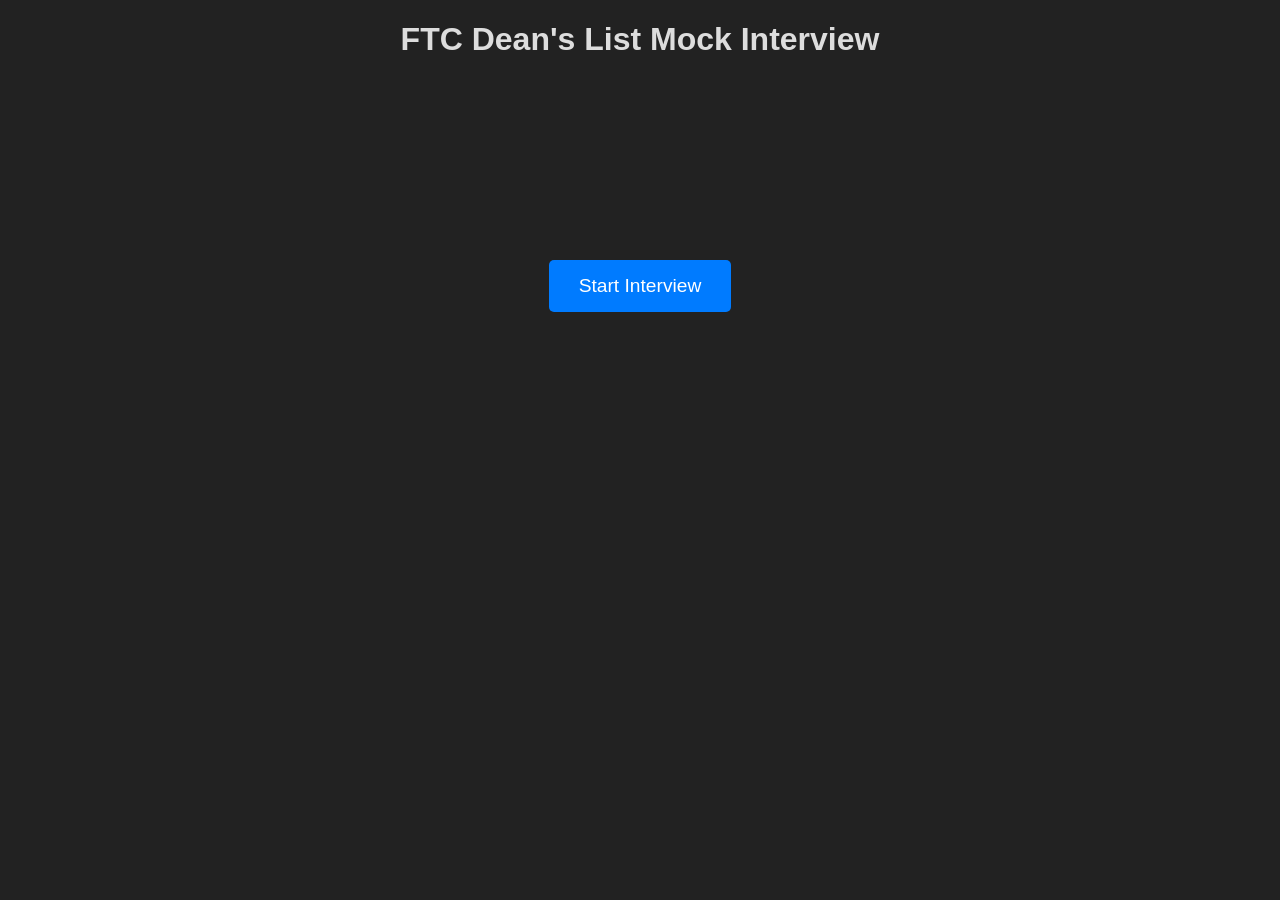
<file: DeansList.html>
<!DOCTYPE html>
<html lang="en">
<head>
    <meta charset="UTF-8">
    <meta name="viewport" content="width=device-width, initial-scale=1.0">
    <title>FTC Dean's List Mock Interview</title>
    <script>
        let questions = [
            "Describe one example of how you are a leader.", "What leadership style do you find works best for you?",
            "What advice would you give to a student considering joining a FIRST team?",
            "Tell me about a problem your team experienced and how you helped solve it."
        ];

        let currentAnswer = "";
        let currentQuestion = "";
        let timer;
        let timeLeft = 600;
        let transcript = "";
        let recognition; // Global variable for speech recognition

        async function startInterview() {
            document.getElementById("start-button").style.display = "none";
            document.getElementById("interview-section").style.display = "block";
            startTimer();
            askQuestion();
        }

        function startTimer() {
            const timerElement = document.getElementById("timer");
            timer = setInterval(() => {
                if (timeLeft <= 0) {
                    clearInterval(timer);
                    endInterview();
                    return;
                }
                timeLeft--;
                const minutes = Math.floor(timeLeft / 60);
                const seconds = timeLeft % 60;
                timerElement.innerText = `${minutes}:${seconds.toString().padStart(2, '0')}`;
            }, 1000);
        }

        function askQuestion() {
            if (questions.length === 0) {
                endInterview();
                return;
            }

            currentQuestion = questions.shift();
            document.getElementById("question-display").innerText = currentQuestion;
            speak(currentQuestion);
            transcript += `Interviewer: ${currentQuestion}\n`;
        }

        function nextQuestion() {
            const answer = currentAnswer.trim();
            if (answer) {
                transcript += `Speaker: ${answer}\n`;
            }
            currentAnswer = "";
            document.getElementById("current-answer").innerText = "";
            askQuestion();
        }

        function playTone() {
            const audioContext = new (window.AudioContext || window.webkitAudioContext)();
            const oscillator = audioContext.createOscillator();
            const gainNode = audioContext.createGain();

            oscillator.type = 'sine'; // Sine wave
            oscillator.frequency.setValueAtTime(650, audioContext.currentTime); // 650Hz frequency
            gainNode.gain.setValueAtTime(0.1, audioContext.currentTime); // Set the volume to 10% of the maximum
            oscillator.connect(gainNode);
            gainNode.connect(audioContext.destination);

            oscillator.start(); // Start the tone
            setTimeout(() => {
                oscillator.stop(); // Stop the tone after 2 seconds
            }, 500);
        }

        function endInterview() {
            clearInterval(timer);
            playTone();
            stopSpeechRecognition(); // Stop recognition explicitly
            document.getElementById("interview-section").style.display = "none";
            document.getElementById("end-message").style.display = "block";

            const transcriptElement = document.createElement("pre");
            transcriptElement.textContent = transcript;
            document.getElementById("end-message").appendChild(transcriptElement);

            const blob = new Blob([transcript], { type: "text/plain" });
            const link = document.createElement("a");
            link.href = URL.createObjectURL(blob);
            link.download = "interview_transcript.txt";
            link.innerText = "Download Transcript";
            document.getElementById("end-message").appendChild(link);
        }

        let voices = [];

        function loadVoices() {
            voices = window.speechSynthesis.getVoices();
        }

        window.speechSynthesis.onvoiceschanged = loadVoices;

        function speak(text) {
            const utterance = new SpeechSynthesisUtterance(text);
            utterance.pitch = 0.8;  // Lower pitch for a deeper voice
            utterance.rate = 1;     // Slightly slower rate for better clarity

            // Wait until voices are loaded
            if (voices.length === 0) {
                loadVoices();  // Load voices if not loaded yet
            }

            // Select a male voice (example: English male voice)
            const maleVoice = voices.find(voice => voice.name.toLowerCase().includes('male') && voice.lang.includes('en'));

            if (maleVoice) {
                utterance.voice = maleVoice;  // Set the voice to the selected male voice
            }

            utterance.onstart = () => {
                document.getElementById("model").classList.add("talking");
            };

            utterance.onend = () => {
                document.getElementById("model").classList.remove("talking");
                startSpeechRecognition();
            };

            window.speechSynthesis.cancel(); // Ensure no overlapping utterances
            window.speechSynthesis.speak(utterance);
        }

        function startSpeechRecognition() {
            if (!('webkitSpeechRecognition' in window)) {
                alert("Your browser does not support speech recognition.");
                return;
            }

            if (!recognition) {
                recognition = new webkitSpeechRecognition();
                recognition.continuous = true; // Keeps the recognition running
                recognition.interimResults = true;

                recognition.onresult = (event) => {
                    let interimTranscript = "";
                    for (let i = event.resultIndex; i < event.results.length; i++) {
                        if (event.results[i].isFinal) {
                            currentAnswer += event.results[i][0].transcript.trim() + " ";
                        } else {
                            interimTranscript += event.results[i][0].transcript;
                        }
                    }
                    document.getElementById("current-answer").innerText = currentAnswer + interimTranscript;
                };

                recognition.onerror = (event) => {
                    console.error("Speech recognition error: ", event.error);
                    if (event.error === 'not-allowed' || event.error === 'service-not-allowed') {
                        stopSpeechRecognition();
                    }
                };

                recognition.onend = () => {
                    // Restart recognition if the interview is still ongoing
                    if (timeLeft > 0 && document.getElementById("interview-section").style.display === "block") {
                        recognition.start();
                    }
                };
            }

            recognition.start();
        }

        function stopSpeechRecognition() {
            if (recognition) {
                recognition.stop();
                recognition = null; // Clean up
            }
        }
    </script>
    <style>
        body {
            font-family: Arial, sans-serif;
            margin: 0;
            padding: 0;
            background-color: #222;
            color: #ddd;
            text-align: center;
        }

        #start-button {
            margin-top: 20vh;
            padding: 15px 30px;
            background-color: #007BFF;
            color: white;
            border: none;
            border-radius: 5px;
            cursor: pointer;
            font-size: 1.2em;
        }

        #start-button:hover {
            background-color: #0056b3;
        }

        #interview-section {
            display: none;
            position: relative;
            padding: 20px;
            border: 2px solid #555;
            border-radius: 10px;
            background-color: #333;
            max-width: 600px;
            margin: 20px auto;
            text-align: center;
        }

        #timer {
            position: absolute;
            top: 10px;
            right: 10px;
            font-size: 1.2em;
            color: #ddd;
        }

        #question-display {
            margin-top: 20px;
            font-size: 1.5em;
        }

        #model-container {
            width: 100%;
            height: 300px;
            display: flex;
            justify-content: center;
            align-items: center;
            perspective: 1000px;
        }

        #model {
            width: 150px;
            height: 150px;
            background-color: #ccc;
            border-radius: 50%;
            animation: nodding 2s infinite alternate;
        }

        #model.talking {
            animation: nodding-swaying 0.5s infinite;
        }

        @keyframes nodding {
            0% { transform: rotateX(0deg); }
            100% { transform: rotateX(-20deg); }
        }

        @keyframes nodding-swaying {
            0% { transform: rotateX(0deg) rotateY(0deg); }
            50% { transform: rotateX(-20deg) rotateY(-10deg); }
            100% { transform: rotateX(0deg) rotateY(10deg); }
        }

        #current-answer {
            margin-top: 20px;
            font-style: italic;
            color: #bbb;
        }

        #next-question {
            margin-top: 20px;
            padding: 15px 30px;
            background-color: #007BFF;
            color: white;
            border: none;
            border-radius: 5px;
            cursor: pointer;
            font-size: 1.2em;
        }

        #next-question:hover {
            background-color: #0056b3;
        }

        #end-message {
            display: none;
            margin-top: 20vh;
        }

        pre {
            text-align: left;
            background-color: #333;
            padding: 10px;
            border: 1px solid #555;
            border-radius: 5px;
            overflow-x: auto;
            color: #ddd;
        }
    </style>
</head>
<body>
    <h1>FTC Dean's List Mock Interview</h1>
    <button id="start-button" onclick="startInterview()">Start Interview</button>

    <div id="interview-section">
        <div id="timer">10:00</div>
        <div id="question-display"></div>
        <div id="model-container">
            <div id="model"></div>
        </div>
        <div id="current-answer"></div>
        <button id="next-question" onclick="nextQuestion()">Next Question</button>
    </div>

    <div id="end-message">
        <h2>Interview Complete!</h2>
    </div>
</body>
</html>
</file>
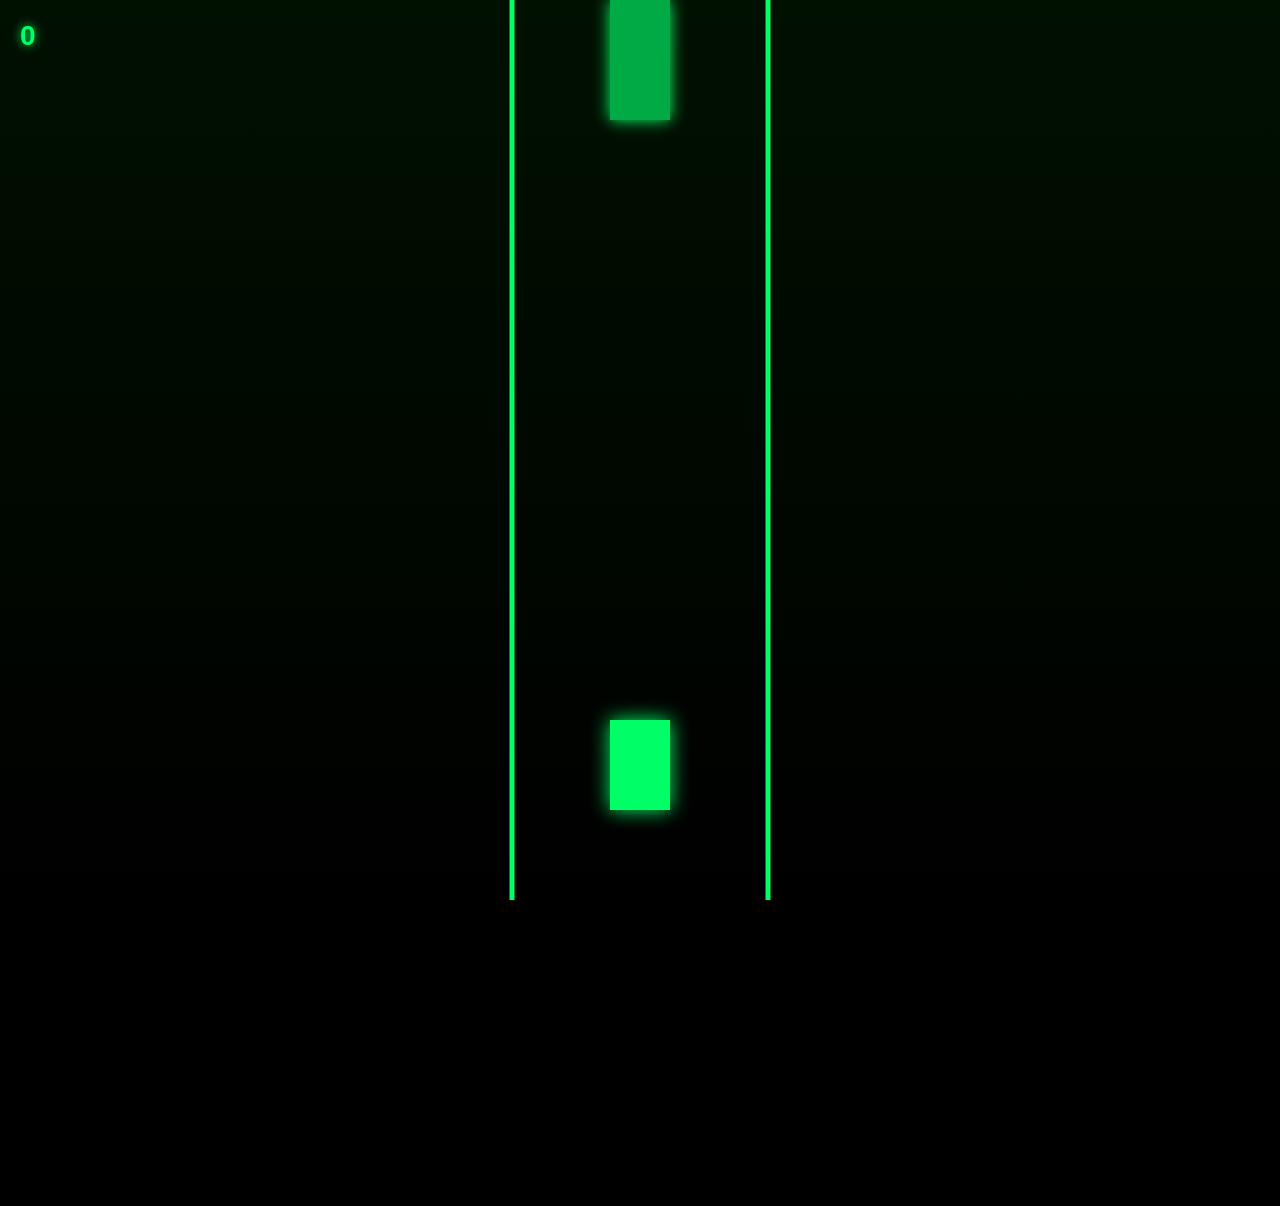
<file: Sub.html>
<!DOCTYPE html>
<html lang="en">
<head>
<meta charset="UTF-8" />
<meta name="viewport" content="width=device-width, initial-scale=1.0"/>
<title>Neon Runner</title>

<style>
    *{
        margin:0;
        padding:0;
        box-sizing:border-box;
        font-family:Arial, sans-serif;
    }
    body{
        overflow:hidden;
        background:black;
        touch-action:none;
    }
    canvas{
        display:block;
        background:
            linear-gradient(
                to bottom,
                #001100 0%,
                #000000 100%
            );
    }
    #score{
        position:absolute;
        top:20px;
        left:20px;
        color:#00ff66;
        font-size:28px;
        font-weight:bold;
        text-shadow:0 0 10px #00ff66;
    }
    #gameOver{
        position:absolute;
        top:50%;
        left:50%;
        transform:translate(-50%, -50%);
        color:#00ff66;
        text-align:center;
        display:none;
    }
    #gameOver h1{
        font-size:60px;
        margin-bottom:20px;
    }
    #gameOver button{
        padding:15px 30px;
        font-size:20px;
        border:none;
        background:#00ff66;
        color:black;
        cursor:pointer;
        border-radius:10px;
        font-weight:bold;
    }
</style>
</head>

<body>
<div id="score">0</div>

<div id="gameOver">
    <h1>GAME OVER</h1>
    <button onclick="restartGame()">Restart</button>
</div>

<canvas id="game"></canvas>

<script>
const canvas = document.getElementById("game");
const ctx = canvas.getContext("2d");

canvas.width = window.innerWidth;
canvas.height = window.innerHeight;

const lanes = [
    canvas.width * 0.3,
    canvas.width * 0.5,
    canvas.width * 0.7
];

let currentLane = 1;

const player = {
    x: lanes[currentLane],
    y: canvas.height - 180,
    width: 60,
    height: 90,
    color: "#00ff66"
};

let obstacles = [];
let score = 0;

const baseSpeed = 8;
let speed = baseSpeed;
let gameRunning = true;

// SPEED BOOST STATE
let boosting = false;

function spawnObstacle(){
    const lane = Math.floor(Math.random() * 3);
    obstacles.push({
        x: lanes[lane] - 30,
        y: -120,
        width: 60,
        height: 120,
        color:"#00aa44"
    });
}

setInterval(() => {
    if(gameRunning){
        spawnObstacle();
    }
}, 900);

function drawPlayer(){
    ctx.fillStyle = player.color;
    ctx.shadowBlur = 20;
    ctx.shadowColor = "#00ff66";

    ctx.fillRect(
        player.x - player.width/2,
        player.y,
        player.width,
        player.height
    );

    ctx.shadowBlur = 0;
}

function drawObstacles(){
    obstacles.forEach(obstacle => {
        ctx.fillStyle = obstacle.color;
        ctx.shadowBlur = 15;
        ctx.shadowColor = "#00ff66";

        ctx.fillRect(
            obstacle.x,
            obstacle.y,
            obstacle.width,
            obstacle.height
        );

        ctx.shadowBlur = 0;
    });
}

function drawRoad(){
    ctx.strokeStyle = "#00ff66";
    ctx.lineWidth = 5;

    ctx.beginPath();
    ctx.moveTo(canvas.width * 0.4, 0);
    ctx.lineTo(canvas.width * 0.4, canvas.height);
    ctx.stroke();

    ctx.beginPath();
    ctx.moveTo(canvas.width * 0.6, 0);
    ctx.lineTo(canvas.width * 0.6, canvas.height);
    ctx.stroke();
}

function updateSpeed(){
    speed = boosting ? baseSpeed * 2 : baseSpeed;
}

function update(){
    if(!gameRunning) return;

    updateSpeed();

    ctx.clearRect(0,0,canvas.width,canvas.height);

    drawRoad();

    obstacles.forEach((obstacle, index) => {
        obstacle.y += speed;

        if(obstacle.y > canvas.height){
            obstacles.splice(index,1);
            score++;
            document.getElementById("score").innerText = score;
        }

        // collision
        if(
            player.x - player.width/2 < obstacle.x + obstacle.width &&
            player.x + player.width/2 > obstacle.x &&
            player.y < obstacle.y + obstacle.height &&
            player.y + player.height > obstacle.y
        ){
            gameOver();
        }
    });

    drawPlayer();
    drawObstacles();

    requestAnimationFrame(update);
}

function moveLeft(){
    if(currentLane > 0){
        currentLane--;
        player.x = lanes[currentLane];
    }
}

function moveRight(){
    if(currentLane < 2){
        currentLane++;
        player.x = lanes[currentLane];
    }
}

// keyboard
document.addEventListener("keydown", e => {
    if(e.key === "ArrowLeft") moveLeft();
    if(e.key === "ArrowRight") moveRight();
});

// SWIPE CONTROLS
let startX = 0;
let startY = 0;

canvas.addEventListener("touchstart", e => {
    startX = e.touches[0].clientX;
    startY = e.touches[0].clientY;
    boosting = false;
});

canvas.addEventListener("touchmove", e => {
    let currentX = e.touches[0].clientX;
    let currentY = e.touches[0].clientY;

    let diffX = currentX - startX;
    let diffY = currentY - startY;

    // vertical swipe up = boost
    if(diffY < -30){
        boosting = true;
    }

    // horizontal lane swipe (only trigger if more horizontal than vertical)
    if(Math.abs(diffX) > 50 && Math.abs(diffX) > Math.abs(diffY)){
        if(diffX > 0){
            moveRight();
        } else {
            moveLeft();
        }
        startX = currentX; // prevent repeat spam
        startY = currentY;
    }
});

canvas.addEventListener("touchend", () => {
    boosting = false;
});

function gameOver(){
    gameRunning = false;
    document.getElementById("gameOver").style.display = "block";
}

function restartGame(){
    obstacles = [];
    score = 0;
    currentLane = 1;
    player.x = lanes[currentLane];

    boosting = false;
    speed = baseSpeed;

    document.getElementById("score").innerText = "0";
    document.getElementById("gameOver").style.display = "none";

    gameRunning = true;
    update();
}

update();

window.addEventListener("resize", () => {
    canvas.width = window.innerWidth;
    canvas.height = window.innerHeight;
});
</script>

</body>
</html>const lanes = [
    canvas.width * 0.3,
    canvas.width * 0.5,
    canvas.width * 0.7
];

let currentLane = 1;

const player = {
    x: lanes[currentLane],
    y: canvas.height - 180,
    width: 60,
    height: 90,
    color: "#00ff66"
};

let obstacles = [];
let score = 0;
let speed = 8;
let gameRunning = true;

function spawnObstacle(){
    const lane = Math.floor(Math.random() * 3);

    obstacles.push({
        x: lanes[lane] - 30,
        y: -120,
        width: 60,
        height: 120,
        color:"#00aa44"
    });
}

setInterval(() => {
    if(gameRunning){
        spawnObstacle();
    }
}, 900);

function drawPlayer(){
    ctx.fillStyle = player.color;

    ctx.shadowBlur = 20;
    ctx.shadowColor = "#00ff66";

    ctx.fillRect(
        player.x - player.width/2,
        player.y,
        player.width,
        player.height
    );

    ctx.shadowBlur = 0;
}

function drawObstacles(){
    obstacles.forEach(obstacle => {
        ctx.fillStyle = obstacle.color;

        ctx.shadowBlur = 15;
        ctx.shadowColor = "#00ff66";

        ctx.fillRect(
            obstacle.x,
            obstacle.y,
            obstacle.width,
            obstacle.height
        );

        ctx.shadowBlur = 0;
    });
}

function drawRoad(){
    ctx.strokeStyle = "#00ff66";
    ctx.lineWidth = 5;

    ctx.beginPath();
    ctx.moveTo(canvas.width * 0.4, 0);
    ctx.lineTo(canvas.width * 0.4, canvas.height);
    ctx.stroke();

    ctx.beginPath();
    ctx.moveTo(canvas.width * 0.6, 0);
    ctx.lineTo(canvas.width * 0.6, canvas.height);
    ctx.stroke();
}

function update(){
    if(!gameRunning) return;

    ctx.clearRect(0,0,canvas.width,canvas.height);

    drawRoad();

    obstacles.forEach((obstacle, index) => {
        obstacle.y += speed;

        if(obstacle.y > canvas.height){
            obstacles.splice(index,1);
            score++;
            document.getElementById("score").innerText = score;
        }

        // collision
        if(
            player.x - player.width/2 < obstacle.x + obstacle.width &&
            player.x + player.width/2 > obstacle.x &&
            player.y < obstacle.y + obstacle.height &&
            player.y + player.height > obstacle.y
        ){
            gameOver();
        }
    });

    drawPlayer();
    drawObstacles();

    requestAnimationFrame(update);
}

function moveLeft(){
    if(currentLane > 0){
        currentLane--;
        player.x = lanes[currentLane];
    }
}

function moveRight(){
    if(currentLane < 2){
        currentLane++;
        player.x = lanes[currentLane];
    }
}

// keyboard
document.addEventListener("keydown", e => {
    if(e.key === "ArrowLeft"){
        moveLeft();
    }

    if(e.key === "ArrowRight"){
        moveRight();
    }
});

// swipe controls
let startX = 0;

canvas.addEventListener("touchstart", e => {
    startX = e.touches[0].clientX;
});

canvas.addEventListener("touchend", e => {
    let endX = e.changedTouches[0].clientX;
    let diff = endX - startX;

    if(diff > 50){
        moveRight();
    }
    else if(diff < -50){
        moveLeft();
    }
});

function gameOver(){
    gameRunning = false;
    document.getElementById("gameOver").style.display = "block";
}

function restartGame(){
    obstacles = [];
    score = 0;
    speed = 8;
    currentLane = 1;
    player.x = lanes[currentLane];

    document.getElementById("score").innerText = "0";
    document.getElementById("gameOver").style.display = "none";

    gameRunning = true;
    update();
}

update();

window.addEventListener("resize", () => {
    canvas.width = window.innerWidth;
    canvas.height = window.innerHeight;
});
</script>

</body>
</html>
</file>
